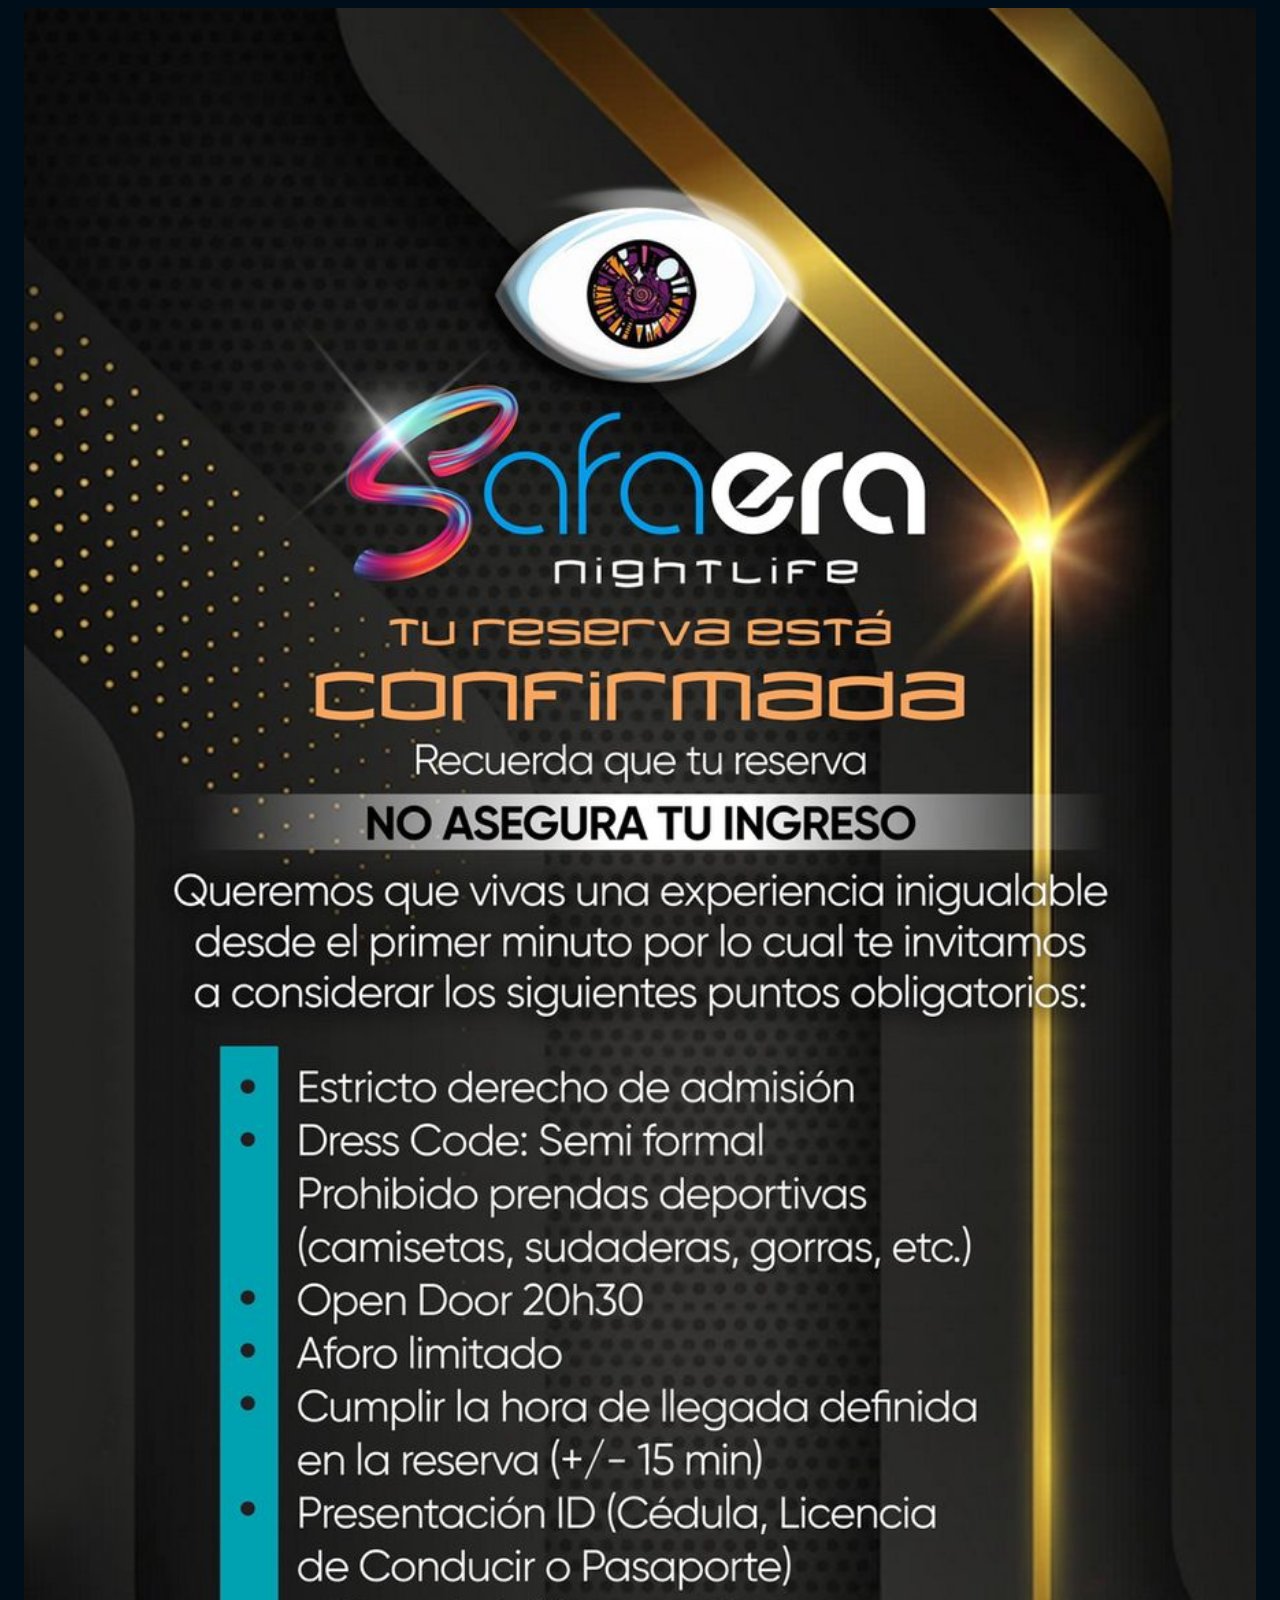
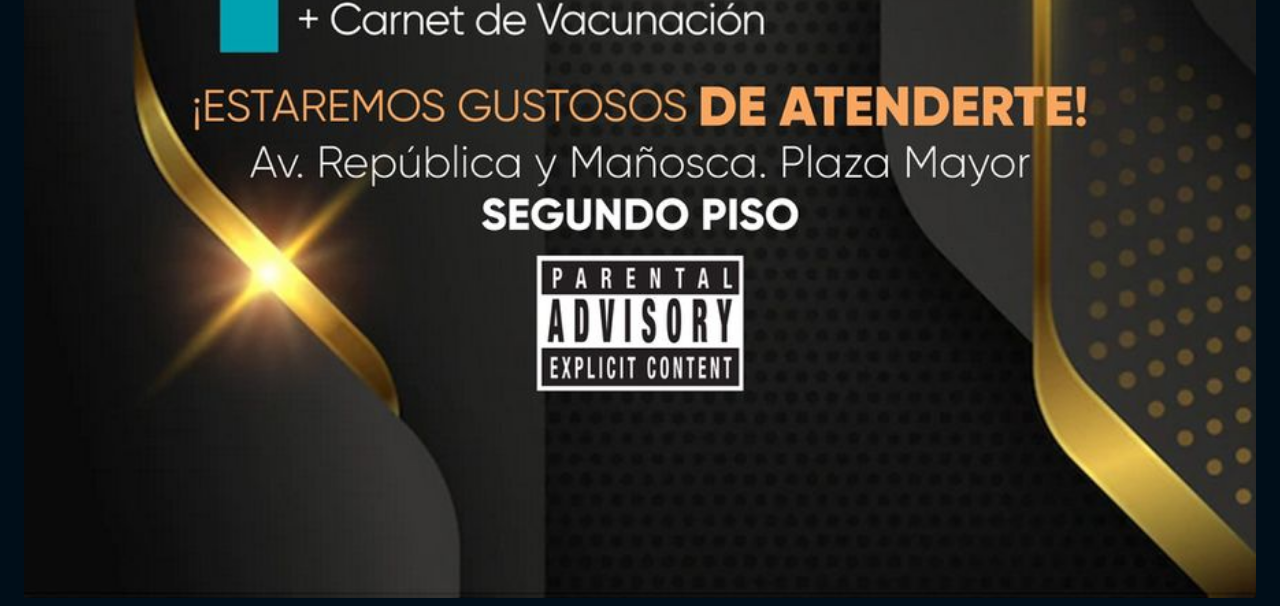
<file: confirmacion.html>
<!DOCTYPE html>
<html lang="es">
<head>
    <meta charset="UTF-8">
    <meta http-equiv="X-UA-Compatible" content="IE=edge">
    <meta name="viewport" content="width=device-width, initial-scale=1.0">
    <link rel="stylesheet" href="estilos.css">
    <title>Confirmacion</title>
</head>
<body>
    <main>
        <figure class="seccion_confirmacion">

            <img src="assets/confirmacion.jpeg" alt="" class="img_confirmacion">
        </figure>
    </main>
</body>
</html>
</file>
<file: estilos.css>
@import url('https://fonts.googleapis.com/css2?family=Great+Vibes&family=Montserrat:ital,wght@0,300;0,400;0,500;1,300&display=swap');

:root {
    --color-cyan: rgba(0, 174, 239, 1);
    --color-cyan2: rgba(0, 174, 239, 0.7);
    --color-morado: rgba(50, 50, 102, 1);
    --color-morado: rgba(50, 50, 102, 0.7);
    --color-blanco: rgba(200, 230, 252, 1);
    --color-blanco1: rgba(200, 230, 252, 0.8);
    --color-blanco2: rgba(200, 230, 252, 0.7);
    --color-rosado: rgba(204, 47, 107, 1);
    --color-negro: rgba(0, 14, 25, 1);
    --color-negro2: rgba(0, 14, 25, 0.8);
    --form-backcolor: #15172b;
    --color-texto-principal: #eee;
    --color-texto-valid: rgba(200, 240, 255);
    --color-input-border: rgba(255, 255, 255, 0.5);
    --color-placeholder: rgba(255, 255, 255, 0.3);
    --color-placeholder-focus: rgba(255, 255, 255, 0.6);
    --color-inputbox: #303245;
    --verde-submit2: rgb(4, 167, 4);
    --verde-submit: rgb(46, 179, 57);
    /* --color-boton-hover
--color-boton-clicking */
}

html {
    font-size: 16px;
    font-family: sans-serif;
    box-sizing: border-box;
    scroll-behavior: smooth;
    color: var(--color-blanco);
    background-color: var(--color-negro);

}


/*
*,
*::before,
*::after {
    box-sizing: border-box;
    background-color: black;
}

*/





body {
    padding-left: 1rem;
    padding-right: 1rem;
    line-height: 1.8rem;
    background-color: var(--color-negro);
    display: flex;
    flex-direction: column;
    justify-content: center;
    /* height: 100vh; */
    font-family: sans-serif;
}


.descripcion {
    position: relative;
    width: 100%;
    height: 100%;
    z-index: 2;
    background-color: transparent;
    margin-bottom: 3rem;
}



p {
    padding: 1.5rem;
    text-align: center;
    font-size: 1.2rem;
    width: 70%;
    max-width: 400px;
}


.image-styled {
    /* margin: auto; */
    /* align-self: center; */
    position: fixed;
    left: 0;
    background-position: center;
    background-size: cover;
    background-image: url("images/personas_bailando_en_roots_valle-1.jpg");
    display: flex;
    top: 0;
    /* height: auto;  */
    width: 100vw;
    aspect-ratio: 1;
    transition: background 0.5s ease-in-out;
    opacity: 0.4;
}

.logo {
    /* position: relative; */
    padding-top: 1rem;
    width: 40%;
    max-width: 400px;
    margin: auto;
    display: block;
    /* border-color: aliceblue; */
    margin-bottom: 0;
    margin-top: 0;
}

section {
    margin: auto;
    position: relative;
    margin-bottom: 0;
    background-color: inherit;
    display: flex;
    flex-direction: column;
    align-items: center;

}


p {
    width: 80%;
    max-width: 400px;
    font-size: 1.5rem;
    /* align-self: center; */
    margin: auto;
    margin-bottom: -1rem;

}


h1 {
    display: none;
}

.reservas {
    padding-bottom: 6rem;
    display: flex;
    flex-direction: column;
    align-items: center;

}






.form {
    background-color: var(--form-backcolor);
    border-radius: 1rem;
    box-sizing: border-box;
    /* height: 500px; */
    padding: 1rem 1.2rem;
    width: 90vw;
    max-width: 500px;
    display: flex;
    flex-direction: column;
    align-items: center;
    box-shadow: -1px -1px 8px rgba(143, 206, 255, 0.247),
        1px 1px 2px rgba(143, 206, 255, 0.247);


}

.title {
    color: var(--color-texto-principal);
    font-family: sans-serif;
    font-size: 2rem;
    font-weight: 600;
    letter-spacing: .1rem;
    margin-bottom: -.5rem;
}

.subtitle {
    color: var(--color-texto-principal);
    font-family: sans-serif;
    font-size: 16px;
    font-weight: 600;
    margin-top: 10px;
}

.input-container {
    height: 50px;
    position: relative;
    width: 100%;
}

.ic1 {
    margin-top: 40px;
}

.ic2 {
    margin-top: 30px;
    /* align-self: center; */
}

.input {
    background-color: #303245;
    border-radius: .4rem;
    border: 0;
    box-sizing: border-box;
    color: var(--color-texto-principal);
    font-size: 18px;
    height: 100%;
    outline: 0;
    padding: 4px 20px 0;
    width: 100%;
}

.cut {
    background-color: #15172b;
    border-radius: .2em;
    height: auto;
    /* left: 20px; */
    position: absolute;
    top: -20px;
    transform: translateY(0);
    transition: transform 200ms;
    /* width: 76px; */
}


.input:focus~.cut,
.input:not(:placeholder-shown)~.cut {
    transform: translateY(8px);
}

.placeholder {
    color: var(--color-placeholder);
    font-family: sans-serif;
    left: 20px;
    line-height: 1rem;
    pointer-events: none;
    position: absolute;
    transform-origin: 0 50%;
    transition: transform 200ms, color 200ms;
    top: 0.9rem;
}

.input:focus~.placeholder,
.input:not(:placeholder-shown)~.placeholder {
    transform: translateY(-2rem) translateX(-1rem);
}

.input:not(:placeholder-shown)~.placeholder {
    color: var(--color-input-border);
}

.input:focus~.placeholder {
    color: var(--color-placeholder);
}

.submit {
    background-color: var(--verde-submit);
    border-radius: 1.2rem;
    border: 0;
    box-sizing: border-box;
    color: var(--color-texto-principal);
    cursor: pointer;
    font-size: 18px;
    height: 50px;
    margin-top: 38px;
    outline: 0;
    text-align: center;
    width: 80%;
    max-width: 400px;

}

.submit:active {
    background-color: var(--verde-submit2);
}






h4 {
    padding-top: 1rem;
    color: var(--color-placeholder-focus);
    font-weight: 300;
    font-size: 1.2rem;
}

.section_cumple {
    padding-left: 1rem;
    padding-top: 1rem;
    width: 100%;
    display: flex;
    flex-direction: row;
    text-align: center;
    align-items: center;
    padding-bottom: .5rem;
    align-items: baseline;
    justify-content: flex-start;
    gap: 1.2rem;
}


.lbl-check {
    text-align: center;
    border: 1px solid transparent;
    background-color: #303245;
    color: var(--color-blanco2);
    padding: .6rem 1rem;
    width: fit-content;
    /* margin: 0 1rem; */
    border-radius: .4rem;
    /* border: 2px; */
    margin-top: -0.1rem;
}



/* horas */
/* ***************************** */


.container {
    margin-top: -0.5rem;
    width: 80%;
    height: inherit;
    /* background: #275EFE; */
    display: grid;
    place-items: center;
    display: grid;
    grid-template-columns: 1fr 1fr 1fr;
    gap: 1rem;
    padding-bottom: 1rem;



}

.hidebx {
    display: none;
}

.lbl-radio {
    text-align: center;
    border: 1px solid transparent;
    background-color: #303245;
    color: var(--color-blanco2);
    padding: .6rem 1rem;
    width: 60%;
    /* margin: 0 1rem; */
    border-radius: .4rem;
    /* border: 2px; */
    margin: 5px;
}

input[type="radio"]:checked+.lbl-radio,
input[type="checkbox"]:checked+.lbl-check {
    border: 1px solid var(--color-placeholder);
    background-color: var(--color-placeholder-focus);
    color: var(--color-negro2);
    /* font-weight: 600; */
    box-shadow: -1px -1px 8px rgba(143, 206, 255, 0.247),
        1px 1px 2px rgba(143, 206, 255, 0.753);
}




.redes {
    display: flex;
    flex-direction: row;
    color: #eee;
    padding-bottom: 2rem;
    gap: 3rem;
    justify-content: center;
}


.bx {
    font-size: 5rem;
    color: #eef;
}

.bxl-whatsapp {
    font-size: 2rem;
    color: #8f8;
}

.ctaWts {
    margin: 0.8em 0;
    border: 1px solid #aaa;
    border-radius: 32px;
    padding: 0.8em 1.6em;
    color: #8f8;
    font-size: 1rem;
    display: flex;
    align-items: center;
    gap: 0.7em;

}

.ctaWts a {
    text-decoration: none;
    color: #8f8;
}


/* ****************************** */



.seccion_confirmacion {
    padding: 0;
    margin: 0;
    width: 100%;
    display: flex;
}

.img_confirmacion {
    width: 100%;
    object-fit: cover;
    margin: auto;
}





@media screen and (min-width:800px) {
    .submit {
        font-size: 2rem;
        padding: 1rem;
        height: fit-content;

    }

}
</file>
